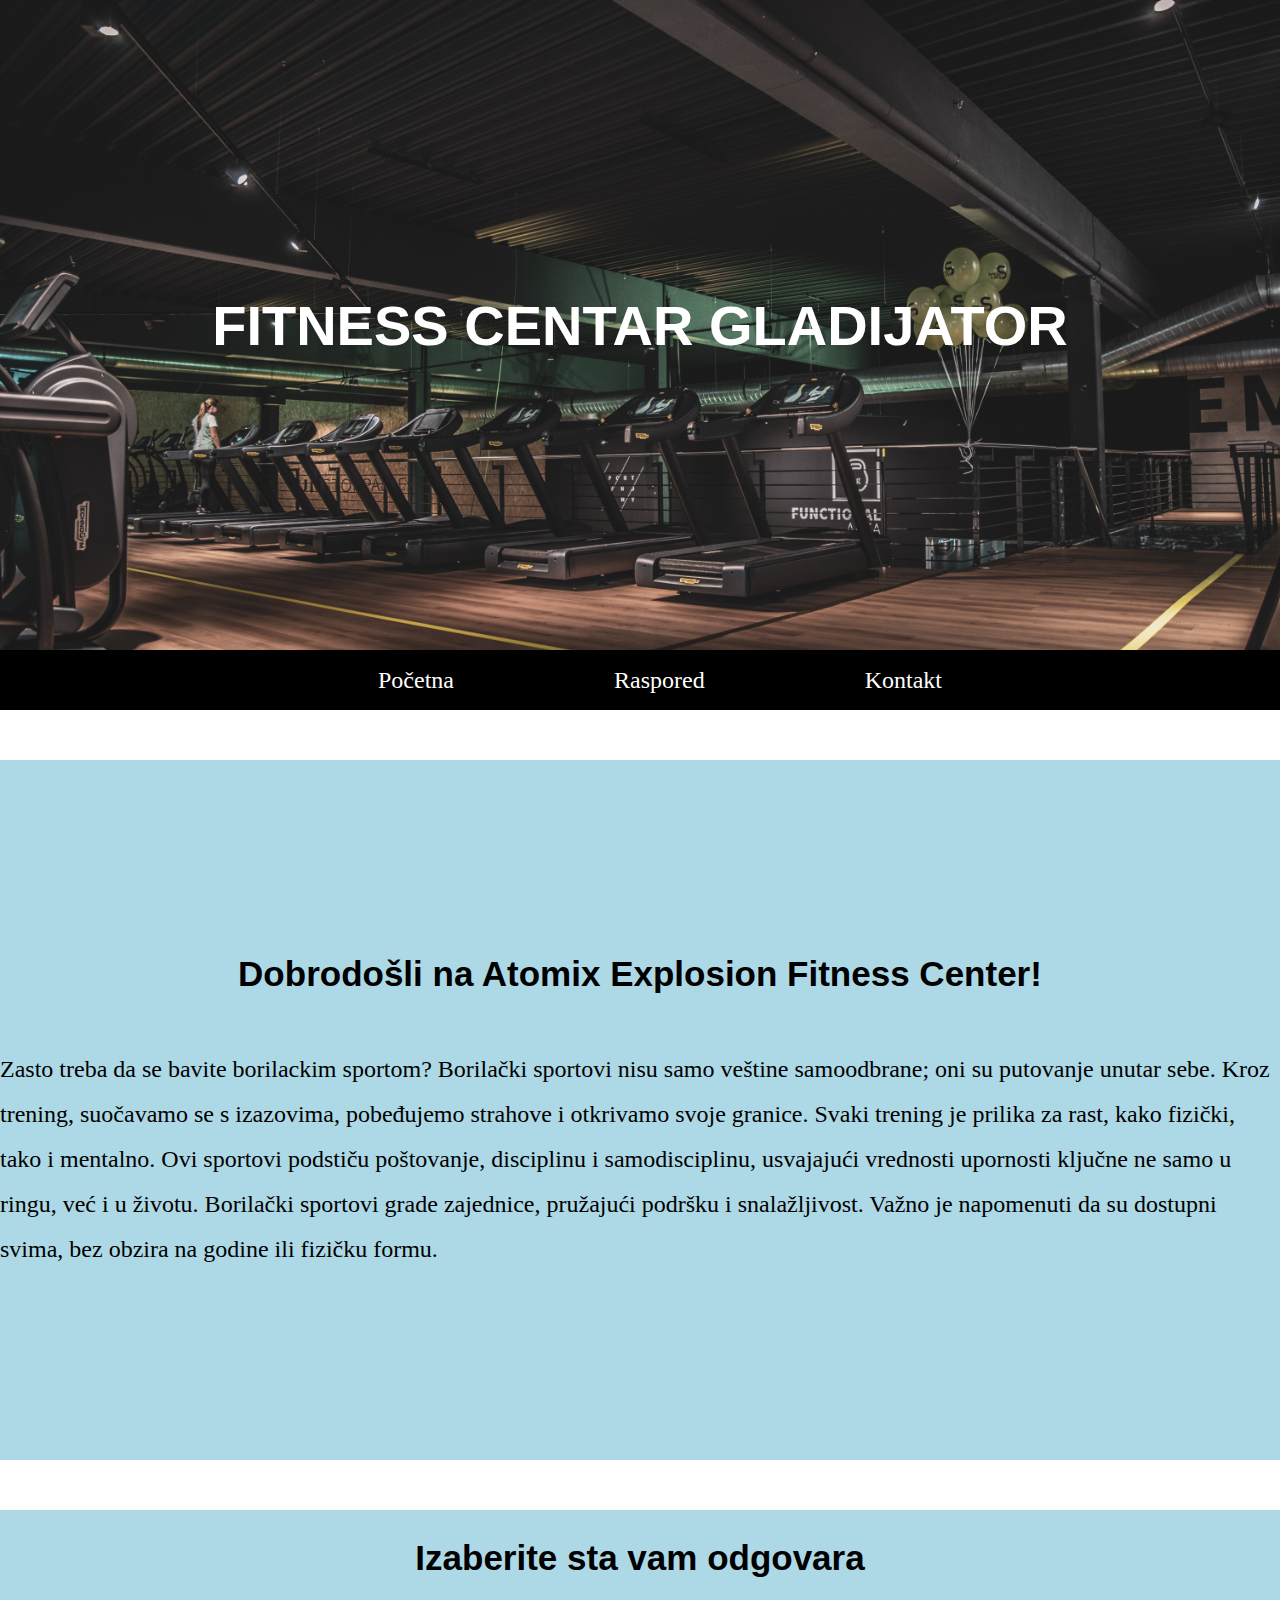
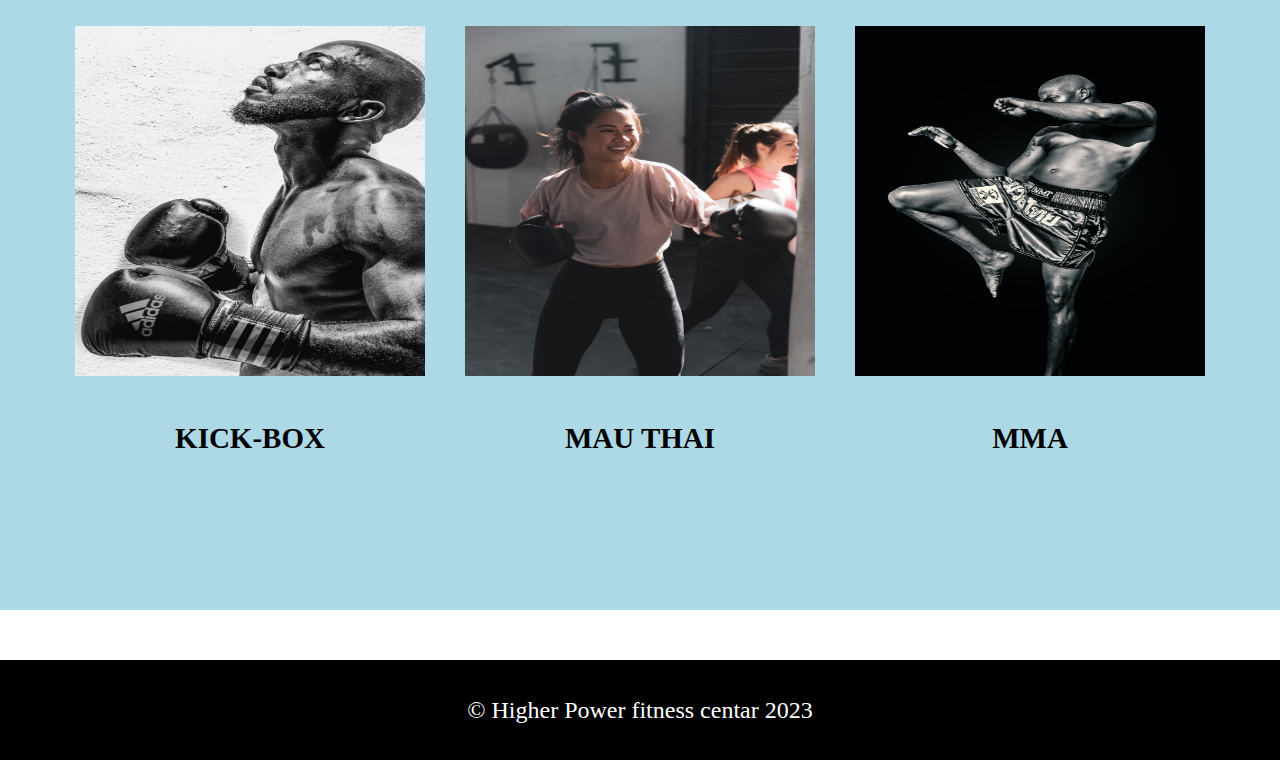
<file: index.html>
<!DOCTYPE html>
<html lang="en">

<head>
    <meta charset="UTF-8">
    <meta name="viewport" content="width=device-width, initial-scale=1.0">
    <title>Tesla gym</title>
    <link rel="stylesheet" href="style.css">
   
</head>

<body>

    <header>
        <h1>Fitness centar gladijator</h1>
    </header>

    <nav>
        <ul>
        <li><a href="index.html">Početna</a></li>
        <li><a href="raspored.html">Raspored</a></li>
        <li><a href="kontakt.html">Kontakt</a></li>
        </ul>
    </nav>

    <section id="oblastJedan">
        <h2>Dobrodošli na Atomix Explosion Fitness Center!</h2>
        <p>Zasto treba da se bavite borilackim sportom? 
            
            Borilački sportovi nisu samo veštine samoodbrane; oni su putovanje unutar sebe. Kroz trening, suočavamo se s izazovima, pobeđujemo strahove i otkrivamo svoje granice. Svaki trening je prilika za rast, kako fizički, tako i mentalno.
            
            Ovi sportovi podstiču poštovanje, disciplinu i samodisciplinu, usvajajući vrednosti upornosti ključne ne samo u ringu, već i u životu. Borilački sportovi grade zajednice, pružajući podršku i snalažljivost.
            
            Važno je napomenuti da su dostupni svima, bez obzira na godine ili fizičku formu.
            
 </p>
    </section>

    <section id="oblastDva"> 
        <h4 class="izbor">Izaberite sta vam odgovara</h4>
        <div class="one"><img src="images/hush-naidoo-jade-photography-23h4tMUzGZk-unsplash.jpg" alt="">
            <h4>KICK-BOX</h4>
        </div>
        <div class="two">
            <img src="images/logan-weaver-lgnwvr-9D_rUDe7xvA-unsplash.jpg" alt="">
            <h4>MAU THAI</h4>
        </div>
        <div class="three"><img src="images/timothy-eberly-C7ax3RF9FFo-unsplash.jpg" alt="">
            <h4>MMA</h4>
        </div>

     
        
        
     </section>

    <footer>
        <p>&copy; Higher Power fitness centar 2023</p>
    </footer>

</body>

</html>
</file>
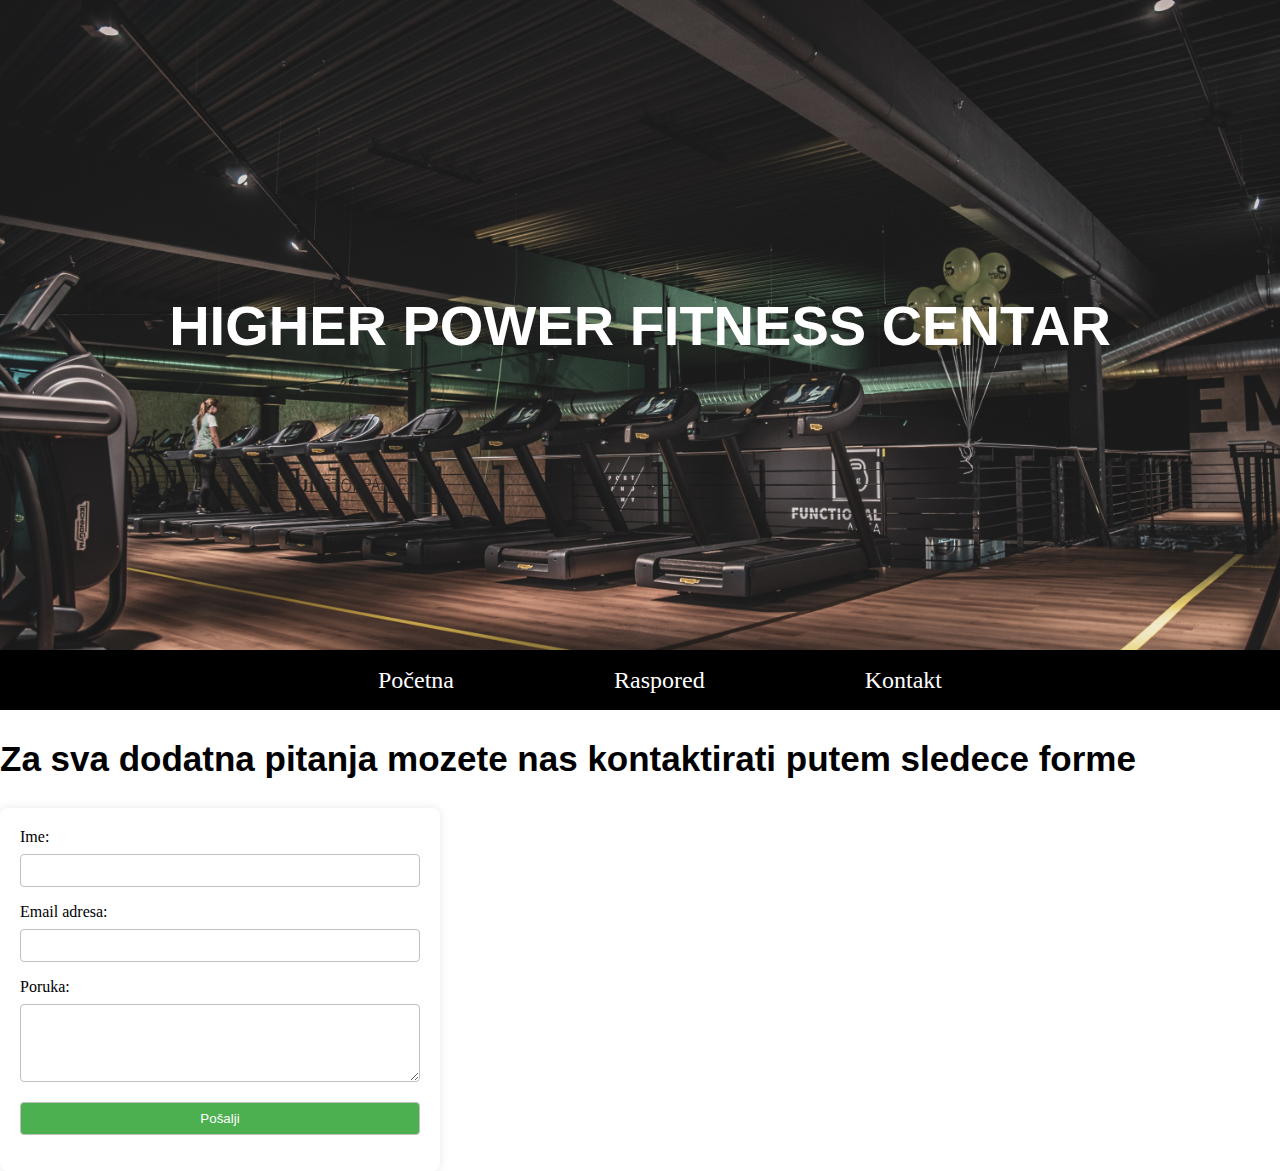
<file: kontakt.html>
<!DOCTYPE html>
<html lang="en">
<head>
    <meta charset="UTF-8">
    <meta name="viewport" content="width=device-width, initial-scale=1.0">
    <title>Document</title>
    <link rel="stylesheet" href="style.css">
</head>
<body>
    <header>
        <h1>Higher power fitness centar</h1>
    </header>

    <nav>
        <ul>
        <li><a href="index.html">Početna</a></li>
        <li><a href="raspored.html">Raspored</a></li>
        <li><a href="kontakt.html">Kontakt</a></li>
        </ul>
    </nav>
    
    <h2 class="kontakt">Za sva dodatna pitanja mozete nas kontaktirati putem sledece forme</h2>

    <form method="post">
        <label for="ime">Ime:</label>
        <input type="text" id="ime" name="ime" required>
    
        <label for="email">Email adresa:</label>
        <input type="email" id="email" name="email" required>
    
        <label for="poruka">Poruka:</label>
        <textarea id="poruka" name="poruka" rows="4" required></textarea>
    
        <input type="submit" value="Pošalji">
      </form>
</body>
</html>
</file>
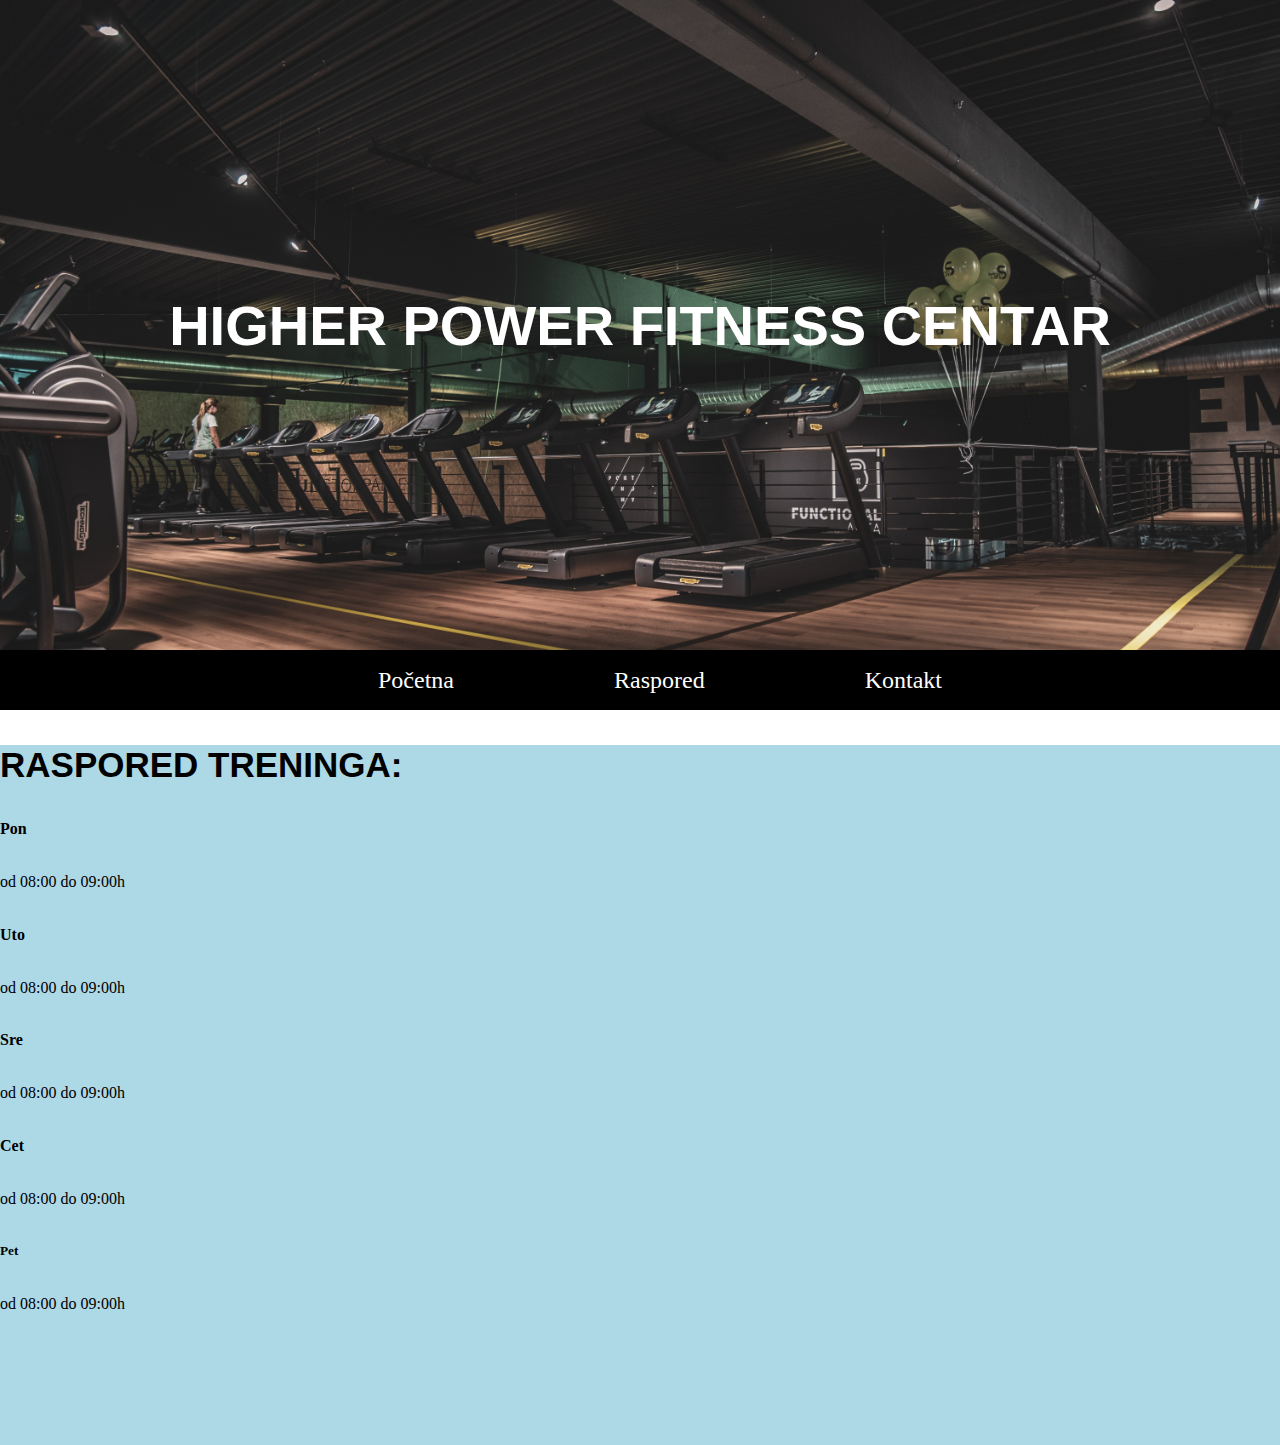
<file: raspored.html>
<!DOCTYPE html>
<html lang="en">
<head>
    <meta charset="UTF-8">
    <meta name="viewport" content="width=device-width, initial-scale=1.0">
    <title>Document</title>
    <link rel="stylesheet" href="style.css">
</head>
<body>
    <header>
        <h1>Higher power fitness centar</h1>
    </header>

    <nav>
        <ul>
        <li><a href="index.html">Početna</a></li>
        <li><a href="raspored.html">Raspored</a></li>
        <li><a href="kontakt.html">Kontakt</a></li>
        </ul>
    </nav>

    <div class="animated-element">
       <h3 class="raspored">RASPORED TRENINGA:</h3>
       <h4>Pon</h4>
       <p class="trening">od 08:00 do 09:00h</p>
       <h4>Uto</h4>
       <p class="trening">od 08:00 do 09:00h</p>
       <h4>Sre</h4>
       <p class="trening">od 08:00 do 09:00h</p>
       <h4>Cet</h4>
       <p class="trening">od 08:00 do 09:00h</p>
       <h5>Pet</h5>
       <p class="trening">od 08:00 do 09:00h</p>
    </div>
</body>
</html>
</file>
<file: style.css>
body {
    margin: auto;
    padding: 0px;
}

header {
 height: 650px;
 width: 100%;
 background-image: url("images/sven-mieke-MsCgmHuirDo-unsplash.jpg");
 background-repeat: no-repeat;
 background-size: cover;
 display: flex;
 align-items: center;
 justify-content: center;
 font-size:28px;
 text-transform: uppercase;
 font-family:sans-serif;
 color: white;
 
 
}

nav {


    background-color: black;
    height: 60px;
    display: flex;
    justify-content: center;
    align-items: center;
    
    
}

ul {
display: flex;
flex-direction: row;
justify-content: space-between;
    
}

li {
    margin-left: 80px;
    margin-right: 80px;
    font-size: 24px;
    list-style-type: none;
    text-decoration: none;
    

}

a {
    color:white;
    text-decoration: none;
}

a:hover {

    color:lightblue;
    transition: 0.3 ease;
}

#oblastJedan {

    margin-top: 50px;
    height: 700px;
    background-color: lightblue;
    display: flex;
    flex-direction: column;
    justify-content: center;
    align-items: center;
    
}
h2 {
  
    font-size: 35px;
    font-family: sans-serif;
    
    
}
p {
line-height: 45px;
font-size: 24px;


}

#oblastDva {
  
    margin-top:50px;
    background-color: lightblue;
    height: 700px;
    display: flex;
    justify-content: center;
    align-items: center;
    text-align: center;
    font-size: 29px;
}

img {

    height:350px;
    width: 350px;
    margin-left: 20px;
    margin-right: 20px;
  
}

img:hover {

    opacity: 0.5;
}

footer {
    margin-top:50px;
    background-color:black;
    height: 100px;
    width:100%;
    display: flex;
    align-items: center;
    justify-content: center;
}

footer p {
    color:white;
}

form {
    width: 400px;
    background-color: white;
    padding: 20px;
    border-radius: 8px;
    box-shadow: 0 0 10px rgba(0, 0, 0, 0.1);
    
  }
  
  label {
    display: block;
    margin-bottom: 8px;
  }
  
  input, textarea {
    width: 100%;
    padding: 8px;
    margin-bottom: 16px;
    border: 1px solid silver;
    border-radius: 4px;
    box-sizing: border-box;
  }
  
  input[type="submit"] {
    background-color: #4caf50;
    color: #fff;
    cursor: pointer;
  }
  
  input[type="submit"]:hover {
    background-color: #45a049;
  }

  .kontakt {

    font-size: 35px;
    font-family: sans-serif;
    
  }

  
@media only screen and (min-width: 320px) and (max-width: 425px) {



body {
    margin:auto;
    padding:auto;

}

header {

    height:50px;
    width:100%
}

nav {
    display:flex;
    flex-direction: column;
}

}


@keyframes slideIn {
    0% {
      transform: translateX(-100%);
    }
    100% {
      transform: translateX(0);
    }
  }

 
  .animated-element {
    width: 100%;
    height: 700px;
    background-color: lightblue;;
    animation: slideIn 1s ease-in-out; 
  }

  .trening {

    font-size: 16px;
    
  }

  .raspored {

    font-size: 35px;
    font-family: sans-serif;
  }

 .izbor {
    position:absolute;
    margin-bottom:650px;
    font-size: 35px;
    font-family: sans-serif;
 }
</file>
